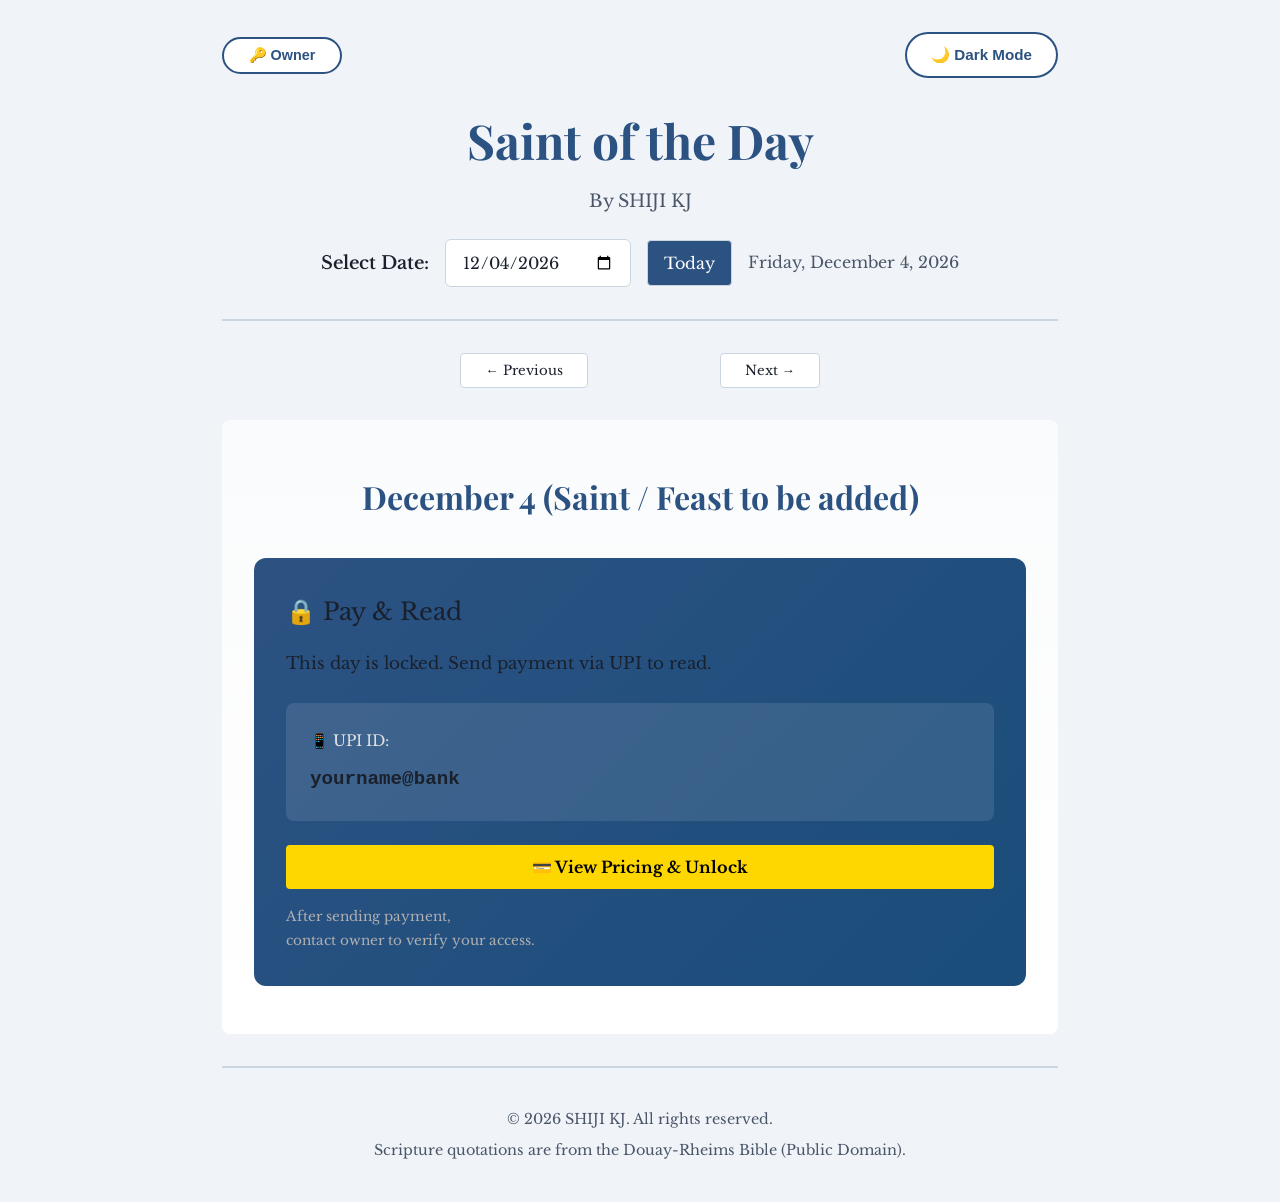
<file: index.html>
<!DOCTYPE html>
<html lang="en">
<head>
    <meta charset="UTF-8">
    <meta name="viewport" content="width=device-width, initial-scale=1.0">
    <meta name="description" content="Saint of the Day - Catholic Children's Devotional">
    <meta name="author" content="SHIJI KJ">
    <title>Saint of the Day - Daily Catholic Devotional by SHIJI KJ</title>
    
    <link rel="stylesheet" href="src/styles.css">
    <link rel="stylesheet" href="src/print.css" media="print">
    
    <!-- Fonts -->
    <link href="https://fonts.googleapis.com/css2?family=Playfair+Display:wght@700&family=Libre+Baskerville:ital,wght@0,400;1,400&display=swap" rel="stylesheet">
</head>
<body>
    <div class="container">
        <div class="theme-toggle" style="display: flex; justify-content: space-between; align-items: center;">
            <div>
                <button id="owner-login-btn" class="owner-login-btn" style="display:none; margin-right: 1rem;">🔑 Owner</button>
                <button id="owner-logout-btn" class="owner-logout-btn" style="display:none; margin-right: 1rem;">👤 Logout</button>
            </div>
            <button id="theme-toggle-btn" class="theme-btn">🌙 Dark Mode</button>
        </div>

        <header>
            <h1>Saint of the Day</h1>
            <p class="author">By SHIJI KJ</p>
            
            <div class="controls">
                <label for="date-input">Select Date:</label>
              <input
  id="date-input"
  type="date"
  autocomplete="off"
/>
                <button id="today-btn">Today</button>
                <span id="date-display" class="date-display"></span>
            </div>
        </header>

        <nav class="pagination">
            <button id="prev-btn" class="nav-btn">← Previous</button>
            <span id="page-counter"></span>
            <button id="next-btn" class="nav-btn">Next →</button>
        </nav>

        <main id="daily-content" class="daily-page">
            <!-- Daily content loads here -->
        </main>

        <div class="actions" id="owner-actions" style="display: none;">
            <button id="print-btn" class="export-btn">📄 Print (PDF)</button>
            <button id="export-word-btn" class="export-btn">📝 Export Day as Word</button>
            <button id="export-monthly-btn" class="export-btn">📚 Export Month as Word</button>
            <button id="export-book-btn" class="export-btn">📖 Export Full Book (6×9 Paperback)</button>
            <button id="edit-mode-btn" class="export-btn" style="background-color: #27ae60;">✏️ Add/Edit Entry</button>
            
            <hr style="my: 1rem; border: none; border-top: 1px solid var(--border-color);">
            
            <div style="background: var(--secondary-color); padding: 1rem; border-radius: 8px; margin: 1rem 0;">
                <h3 style="margin-top: 0;">📦 KDP Download (Print-Ready)</h3>
                <p style="color: var(--light-text); font-size: 0.9rem; margin-bottom: 1rem;">Generate interior PDF and cover wrap for Amazon KDP</p>
                
                <div style="display: grid; grid-template-columns: 1fr 1fr; gap: 1rem; margin-bottom: 1rem;">
                    <div>
                        <label for="kdp-trim-select" style="display: block; font-weight: 600; margin-bottom: 0.5rem;">Trim Size:</label>
                        <select id="kdp-trim-select" style="width: 100%; padding: 0.5rem; border: 1px solid var(--border-color); border-radius: 4px; background: white; color: var(--text-color);">
                            <option value="6x9">6×9 (Standard)</option>
                            <option value="5x8">5×8 (Compact)</option>
                            <option value="5.5x8.5">5.5×8.5</option>
                            <option value="8.5x11">8.5×11 (Large)</option>
                        </select>
                    </div>
                    <div>
                        <label for="kdp-format-select" style="display: block; font-weight: 600; margin-bottom: 0.5rem;">Format:</label>
                        <select id="kdp-format-select" style="width: 100%; padding: 0.5rem; border: 1px solid var(--border-color); border-radius: 4px; background: white; color: var(--text-color);">
                            <option value="paperback">Paperback</option>
                            <option value="hardcover">Hardcover</option>
                        </select>
                    </div>
                </div>
                
                <div style="display: flex; gap: 0.5rem;">
                    <button id="kdp-interior-btn" class="export-btn" style="flex: 1; background-color: #8b6f47;">📚 KDP Interior (PDF)</button>
                    <button id="kdp-cover-btn" class="export-btn" style="flex: 1; background-color: #6b4c3a;">🎨 KDP Cover Wrap (PDF)</button>
                </div>
            </div>
            
            <button id="payment-mgmt-btn" class="export-btn" style="background-color: #666;">💳 Manage Payment Info</button>
            <button id="export-data-btn" class="export-btn" style="background-color: #9966cc;">📥 Export All Data to GitHub</button>
        </div>

        <div class="actions" id="user-actions" style="display: block;">
            <!-- User can read free content here -->
        </div>

        <div id="paid-notice" style="display: none; margin-top: 2rem; padding: 1.5rem; background: var(--accent-color); color: white; border-radius: 8px; text-align: center;">
            <p style="font-size: 1.1rem; margin: 0;">🔒 <strong>This content is for paid subscribers</strong></p>
            <p id="payment-info-display" style="margin-top: 0.5rem; font-size: 0.9rem;"></p>
            <button id="unlock-content-btn" class="export-btn" style="background-color: white; color: #c05a3c; margin-top: 1rem; font-weight: 600;">💳 See Pricing & Unlock</button>
        </div>

        <!-- Pricing Modal -->
        <div id="pricing-modal" class="modal" style="display: none;">
            <div class="modal-content" style="max-width: 600px;">
                <span class="close" id="pricing-close">&times;</span>
                <h2>🎁 Unlock Content</h2>
                <p style="text-align: center; color: var(--light-text); margin-bottom: 1.5rem;">Choose your subscription level:</p>
                
                <div style="display: grid; grid-template-columns: repeat(auto-fit, minmax(150px, 1fr)); gap: 1rem;">
                    <!-- 1 Day Option -->
                    <div style="border: 2px solid var(--primary-color); border-radius: 8px; padding: 1rem; text-align: center; cursor: pointer;" id="plan-day" class="pricing-plan">
                        <p style="font-size: 0.9rem; color: var(--light-text); margin: 0;">📅 1 Day Access</p>
                        <p style="font-size: 1.8rem; font-weight: bold; color: var(--accent-color); margin: 0.5rem 0;">₹5</p>
                        <p style="font-size: 0.85rem; color: var(--light-text); margin: 0;">Today's content</p>
                        <button class="export-btn" onclick="app.purchaseAccess('day')" style="margin-top: 0.5rem; width: 100%;">Buy Now</button>
                    </div>

                    <!-- 1 Month Option -->
                    <div style="border: 3px solid var(--primary-color); border-radius: 8px; padding: 1rem; text-align: center; cursor: pointer; background: rgba(44, 82, 130, 0.1);" id="plan-month" class="pricing-plan">
                        <p style="font-size: 0.85rem; background: var(--primary-color); color: white; padding: 0.25rem 0.5rem; border-radius: 4px; display: inline-block; margin: 0;">⭐ POPULAR</p>
                        <p style="font-size: 0.9rem; color: var(--light-text); margin: 0.5rem 0;">📚 1 Month Access</p>
                        <p style="font-size: 1.8rem; font-weight: bold; color: var(--accent-color); margin: 0.5rem 0;">₹200</p>
                        <p style="font-size: 0.85rem; color: var(--light-text); margin: 0;">30 days of content</p>
                        <button class="export-btn" onclick="app.purchaseAccess('month')" style="margin-top: 0.5rem; width: 100%; background-color: var(--primary-color);">Buy Now</button>
                    </div>

                    <!-- 1 Year Option -->
                    <div style="border: 2px solid var(--primary-color); border-radius: 8px; padding: 1rem; text-align: center; cursor: pointer;" id="plan-year" class="pricing-plan">
                        <p style="font-size: 0.9rem; color: var(--light-text); margin: 0;">📖 1 Year Access</p>
                        <p style="font-size: 1.8rem; font-weight: bold; color: var(--accent-color); margin: 0.5rem 0;">₹999</p>
                        <p style="font-size: 0.85rem; color: var(--light-text); margin: 0;">365 days of content</p>
                        <button class="export-btn" onclick="app.purchaseAccess('year')" style="margin-top: 0.5rem; width: 100%;">Buy Now</button>
                    </div>
                </div>

                <hr style="margin: 1.5rem 0; border: none; border-top: 1px solid var(--border-color);">
                
                <p style="text-align: center; font-size: 0.9rem; color: var(--light-text);">
                    After payment, click the button again to unlock your access instantly!
                </p>
                <button id="pricing-cancel-btn" class="export-btn" style="width: 100%; background-color: #999; margin-top: 1rem;">Cancel</button>
            </div>
        </div>

        <!-- Owner Login Modal -->
        <div id="login-modal" class="modal" style="display: none;">
            <div class="modal-content" style="max-width: 400px;">
                <span class="close" id="login-close">&times;</span>
                <h2>Owner Login</h2>
                <div class="form-group">
                    <label>Password:</label>
                    <input type="password" id="owner-password" placeholder="Enter owner password">
                </div>
                <div style="display: flex; gap: 1rem; justify-content: center;">
                    <button id="login-btn" class="export-btn" style="background-color: #2c5282;">Login</button>
                    <button id="login-cancel-btn" class="export-btn" style="background-color: #999;">Cancel</button>
                </div>
            </div>
        </div>

        <!-- Payment Info Modal (Owner Only) -->
        <div id="payment-modal" class="modal" style="display: none;">
            <div class="modal-content">
                <span class="close" id="payment-close">&times;</span>
                <h2>Payment Information</h2>
                <div class="form-group">
                    <label>GPay Number or QR Code Link:</label>
                    <textarea id="payment-info" placeholder="Paste GPay number, UPI ID, or image URL. Leave empty to remove payment info." rows="4"></textarea>
                </div>
                <div style="display: flex; gap: 1rem; justify-content: center;">
                    <button id="save-payment-btn" class="export-btn" style="background-color: #2c5282;">Save</button>
                    <button id="payment-cancel-btn" class="export-btn" style="background-color: #999;">Cancel</button>
                </div>
            </div>
        </div>

        <!-- Editor Modal -->
       <div id="editor-modal" class="modal">
  <div class="modal-content">
    <span class="close">&times;</span>

    <h2>✏️ Add / Edit Entry</h2>

    <label>Date (MM-DD)</label>
    <input type="text" id="editor-date" placeholder="01-31" />

    <label>Title</label>
    <input type="text" id="editor-title" placeholder="January 31  Saint John Bosco" />

    <label>Story</label>
    <textarea id="editor-story" rows="6" placeholder="Write the saint's story here..."></textarea>

    <label>Bible Verse (Reference + Text)</label>
    <textarea id="editor-bibleVerse" rows="4"
      placeholder="Bible verse: Matthew 19:14
Suffer the little children..."></textarea>

    <label>Meaning (Child‑friendly explanation)</label>
    <textarea id="editor-meaning" rows="3" placeholder="Explain the verse simply for children"></textarea>

    <label>Prayer</label>
    <textarea id="editor-prayer" rows="3" placeholder="Short prayer for children"></textarea>

    <label>Task of the Day</label>
    <textarea id="editor-action" rows="2" placeholder="One simple action for today"></textarea>

    <div class="editor-actions">
      <button id="save-entry-btn" class="primary-btn">💾 Save</button>
      <button id="cancel-edit-btn" class="secondary-btn">Cancel</button>
    </div>
  </div>
</div>


        <footer>
            <p>&copy; 2026 SHIJI KJ. All rights reserved.</p>
            <p>Scripture quotations are from the Douay-Rheims Bible (Public Domain).</p>
        </footer>
    </div>

    <script src="src/daily-data.js"></script>
    <script src="src/app.js"></script>
</body>
</html>
</file>
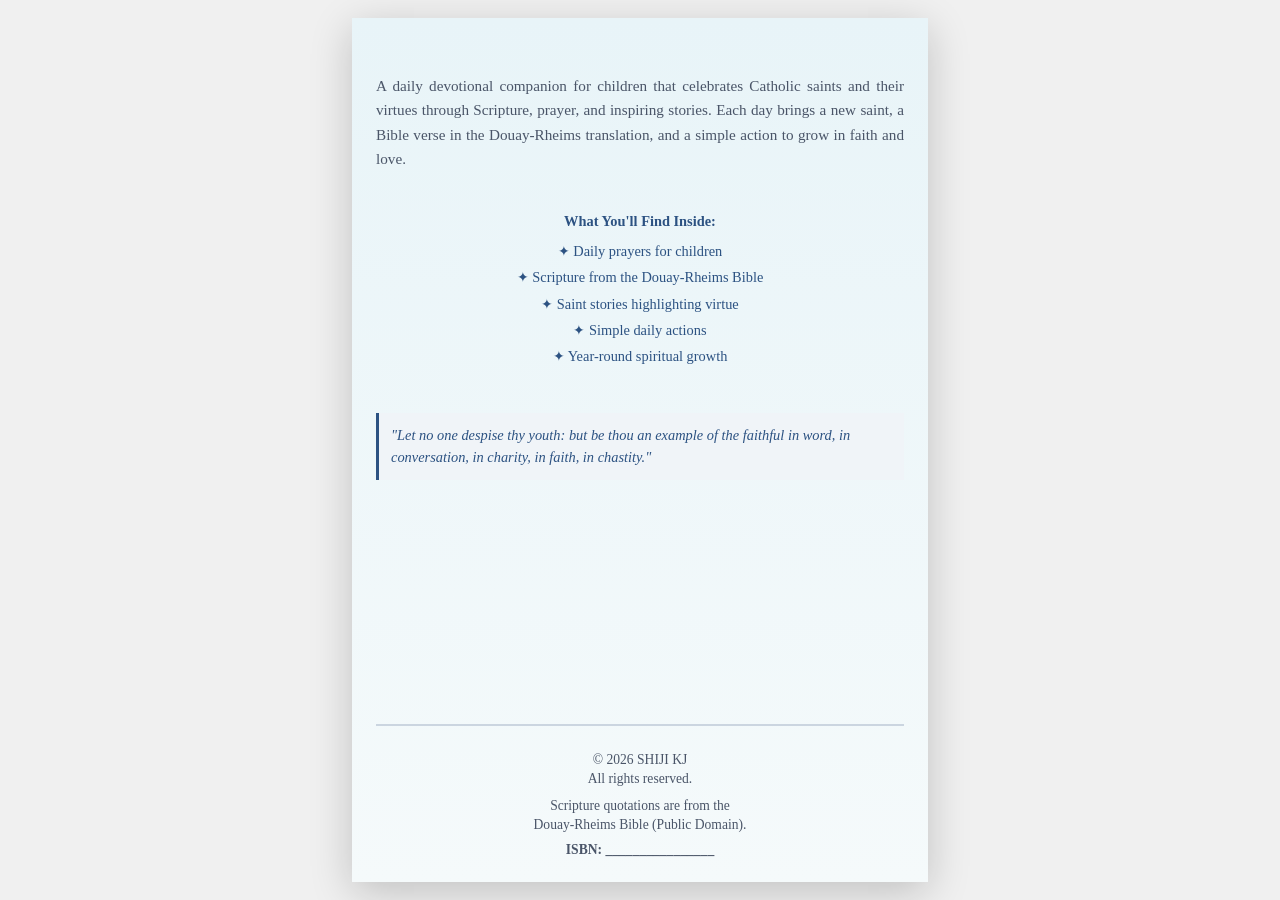
<file: covers/back-cover.html>
<!DOCTYPE html>
<html lang="en">
<head>
    <meta charset="UTF-8">
    <meta name="viewport" content="width=device-width, initial-scale=1.0">
    <title>Saint of the Day - Back Cover</title>
    <style>
        * { margin: 0; padding: 0; box-sizing: border-box; }
        
        body {
            display: flex;
            justify-content: center;
            align-items: center;
            min-height: 100vh;
            background: #f0f0f0;
            font-family: 'Libre Baskerville', serif;
        }

        .cover-container {
            width: 6in;
            height: 9in;
            background: linear-gradient(180deg, #e8f4f8 0%, #f5fafb 100%);
            box-shadow: 0 10px 40px rgba(0, 0, 0, 0.2);
            position: relative;
            overflow: hidden;
            display: flex;
            flex-direction: column;
            justify-content: space-between;
            padding: 1.5rem;
        }

        .content {
            display: flex;
            flex-direction: column;
            justify-content: space-between;
            height: 100%;
            text-align: center;
        }

        .top-section {
            flex: 1;
            display: flex;
            flex-direction: column;
            justify-content: flex-start;
            padding-top: 1rem;
        }

        .description {
            font-size: 0.95rem;
            line-height: 1.6;
            color: #4a5568;
            text-align: justify;
            margin: 1rem 0;
        }

        .features {
            margin: 1.5rem 0;
            font-size: 0.9rem;
            line-height: 1.5;
            color: #2c5282;
        }

        .features-title {
            font-weight: 600;
            margin-bottom: 0.5rem;
        }

        .feature-item {
            margin: 0.3rem 0;
        }

        .bottom-section {
            border-top: 2px solid #cbd5e0;
            padding-top: 1rem;
            text-align: center;
            font-size: 0.85rem;
            color: #4a5568;
        }

        .copyright {
            margin: 0.5rem 0;
            line-height: 1.4;
        }

        .isbn-section {
            margin-top: 0.5rem;
            font-weight: 600;
        }

        .quote {
            font-style: italic;
            color: #2c5282;
            margin: 1rem 0;
            padding: 0.75rem;
            background: #f0f4f8;
            border-left: 3px solid #2c5282;
            text-align: left;
            font-size: 0.9rem;
            line-height: 1.5;
        }

        @media print {
            .cover-container {
                box-shadow: none;
                width: 100%;
                height: 100%;
                padding: 0.5in;
            }

            body {
                background: white;
            }
        }
    </style>
</head>
<body>
    <div class="cover-container">
        <div class="content">
            <div class="top-section">
                <div class="description">
                    A daily devotional companion for children that celebrates Catholic saints and their virtues through Scripture, prayer, and inspiring stories. Each day brings a new saint, a Bible verse in the Douay-Rheims translation, and a simple action to grow in faith and love.
                </div>

                <div class="features">
                    <div class="features-title">What You'll Find Inside:</div>
                    <div class="feature-item">✦ Daily prayers for children</div>
                    <div class="feature-item">✦ Scripture from the Douay-Rheims Bible</div>
                    <div class="feature-item">✦ Saint stories highlighting virtue</div>
                    <div class="feature-item">✦ Simple daily actions</div>
                    <div class="feature-item">✦ Year-round spiritual growth</div>
                </div>

                <div class="quote">
                    "Let no one despise thy youth: but be thou an example of the faithful in word, in conversation, in charity, in faith, in chastity."
                    <br — 1 Timothy 4:12>
                </div>
            </div>

            <div class="bottom-section">
                <div class="copyright">
                    © 2026 SHIJI KJ<br>
                    All rights reserved.
                </div>
                <div class="copyright">
                    Scripture quotations are from the<br>
                    Douay-Rheims Bible (Public Domain).
                </div>
                <div class="isbn-section">
                    ISBN: ________________
                </div>
            </div>
        </div>
    </div>
</body>
</html>
</file>
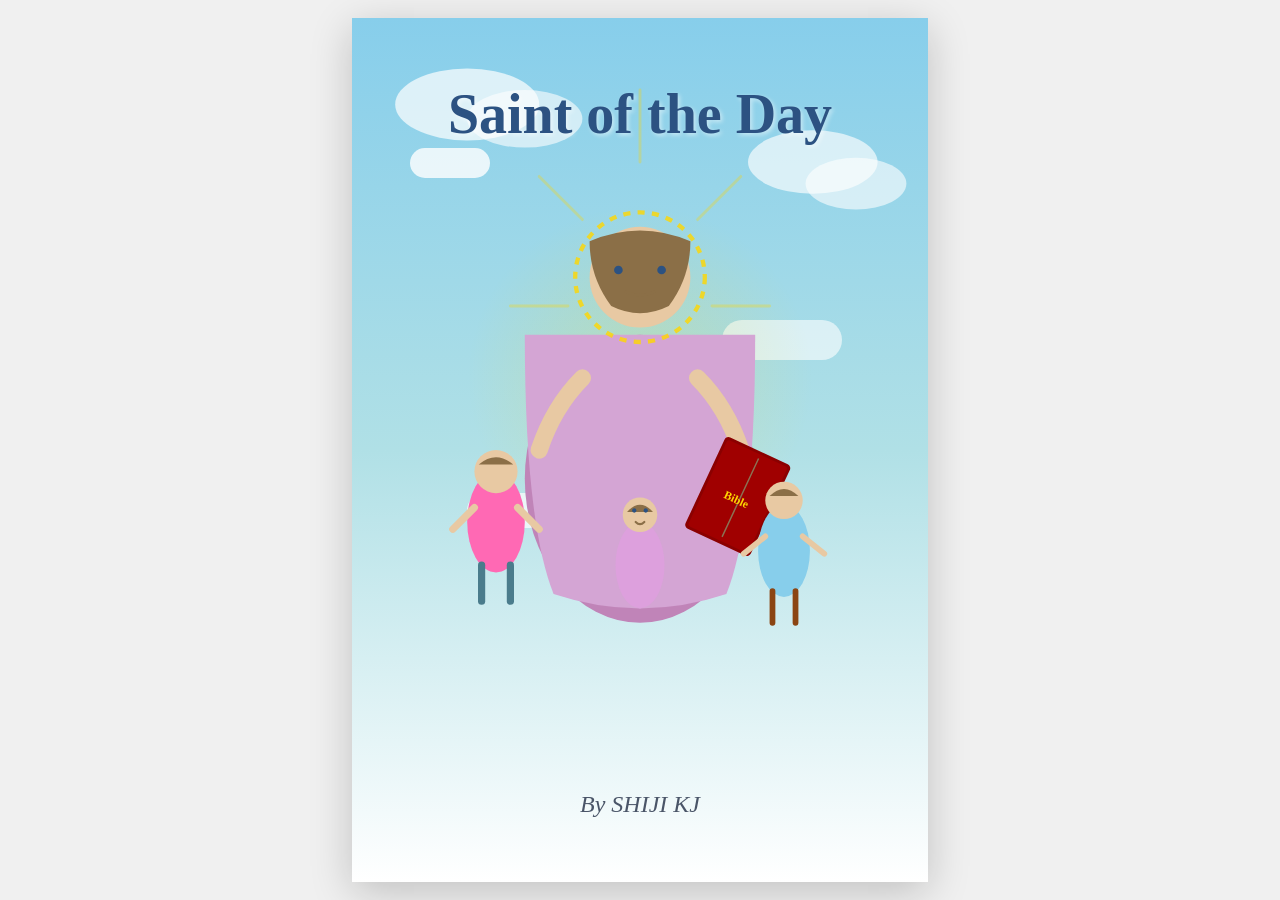
<file: covers/front-cover.html>
<!DOCTYPE html>
<html lang="en">
<head>
    <meta charset="UTF-8">
    <meta name="viewport" content="width=device-width, initial-scale=1.0">
    <title>Saint of the Day - Front Cover</title>
    <style>
        * { margin: 0; padding: 0; box-sizing: border-box; }
        
        body {
            display: flex;
            justify-content: center;
            align-items: center;
            min-height: 100vh;
            background: #f0f0f0;
            font-family: 'Playfair Display', serif;
        }

        .cover-container {
            width: 6in;
            height: 9in;
            background: linear-gradient(180deg, #87ceeb 0%, #e0f6ff 100%);
            box-shadow: 0 10px 40px rgba(0, 0, 0, 0.2);
            position: relative;
            overflow: hidden;
            display: flex;
            flex-direction: column;
            justify-content: space-between;
            padding: 2rem;
            text-align: center;
        }

        /* Sky gradient background with clouds */
        .sky {
            position: absolute;
            top: 0;
            left: 0;
            right: 0;
            bottom: 0;
            background: linear-gradient(180deg, #87ceeb 0%, #b0e0e6 50%, #ffffff 100%);
            z-index: 1;
        }

        /* Cloud shapes (CSS pseudo-elements) */
        .cloud {
            position: absolute;
            background: white;
            border-radius: 100px;
            opacity: 0.8;
        }

        .cloud1 {
            width: 80px;
            height: 30px;
            top: 15%;
            left: 10%;
        }

        .cloud2 {
            width: 120px;
            height: 40px;
            top: 35%;
            right: 15%;
            opacity: 0.6;
        }

        .cloud3 {
            width: 100px;
            height: 35px;
            top: 55%;
            left: 20%;
            opacity: 0.7;
        }

        /* Illustration area - SVG will be embedded here */
        .illustration {
            position: absolute;
            width: 100%;
            height: 100%;
            top: 0;
            left: 0;
            z-index: 2;
        }

        /* Cover content */
        .content {
            position: relative;
            z-index: 3;
            display: flex;
            flex-direction: column;
            justify-content: space-between;
            height: 100%;
        }

        .title {
            font-size: 3.5rem;
            font-weight: 700;
            color: #2c5282;
            text-shadow: 2px 2px 4px rgba(255, 255, 255, 0.5);
            margin-top: 2rem;
        }

        .author {
            font-size: 1.5rem;
            color: #4a5568;
            font-style: italic;
            text-shadow: 1px 1px 2px rgba(255, 255, 255, 0.3);
            margin-bottom: 2rem;
        }

        @media print {
            .cover-container {
                box-shadow: none;
                width: 100%;
                height: 100%;
                padding: 0.5in;
            }

            body {
                background: white;
            }
        }
    </style>
</head>
<body>
    <div class="cover-container">
        <!-- Background clouds -->
        <div class="sky">
            <div class="cloud cloud1"></div>
            <div class="cloud cloud2"></div>
            <div class="cloud cloud3"></div>
        </div>

        <!-- SVG Illustration -->
        <svg class="illustration" viewBox="0 0 400 600" xmlns="http://www.w3.org/2000/svg">
            <!-- Blue sky background -->
            <defs>
                <linearGradient id="skyGradient" x1="0%" y1="0%" x2="0%" y2="100%">
                    <stop offset="0%" style="stop-color:#87ceeb;stop-opacity:0.3" />
                    <stop offset="100%" style="stop-color:#ffffff;stop-opacity:0.3" />
                </linearGradient>

                <radialGradient id="jesusGlow" cx="50%" cy="50%" r="50%">
                    <stop offset="0%" style="stop-color:#ffd700;stop-opacity:0.2" />
                    <stop offset="100%" style="stop-color:#ffd700;stop-opacity:0" />
                </radialGradient>
            </defs>

            <!-- Soft clouds using ellipses -->
            <ellipse cx="80" cy="60" rx="50" ry="25" fill="white" opacity="0.7" />
            <ellipse cx="120" cy="70" rx="40" ry="20" fill="white" opacity="0.6" />
            <ellipse cx="320" cy="100" rx="45" ry="22" fill="white" opacity="0.65" />
            <ellipse cx="350" cy="115" rx="35" ry="18" fill="white" opacity="0.6" />

            <!-- Jesus seated figure -->
            <!-- Glow around Jesus -->
            <circle cx="200" cy="250" r="120" fill="url(#jesusGlow)" />

            <!-- Robe (simple geometric shape) -->
            <ellipse cx="200" cy="320" rx="80" ry="100" fill="#c084b8" />

            <!-- Underrobe -->
            <path d="M 120 220 Q 120 350 140 400 Q 200 420 260 400 Q 280 350 280 220 Z" fill="#d4a5d4" />

            <!-- Head -->
            <circle cx="200" cy="180" r="35" fill="#e8c9a3" />

            <!-- Hair -->
            <path d="M 165 155 Q 200 140 235 155 Q 235 180 220 200 Q 200 210 180 200 Q 165 180 165 155 Z" fill="#8b6f47" />

            <!-- Halo -->
            <circle cx="200" cy="180" r="45" fill="none" stroke="#ffd700" stroke-width="3" stroke-dasharray="5,5" opacity="0.8" />

            <!-- Face (simple) -->
            <!-- Left eye -->
            <circle cx="185" cy="175" r="3" fill="#2c5282" />
            <!-- Right eye -->
            <circle cx="215" cy="175" r="3" fill="#2c5282" />
            <!-- Smile -->
            <path d="M 190 190 Q 200 195 210 190" stroke="#8b6f47" stroke-width="2" fill="none" stroke-linecap="round" />

            <!-- Arms holding Bible -->
            <!-- Left arm -->
            <path d="M 160 250 Q 140 270 130 300" stroke="#e8c9a3" stroke-width="12" fill="none" stroke-linecap="round" />
            <!-- Right arm -->
            <path d="M 240 250 Q 260 270 270 300" stroke="#e8c9a3" stroke-width="12" fill="none" stroke-linecap="round" />

            <!-- Bible in right hand -->
            <g transform="translate(260, 290) rotate(25)">
                <rect width="50" height="70" fill="#8b0000" rx="3" />
                <rect x="2" y="2" width="46" height="66" fill="#a00000" rx="2" />
                <line x1="27" y1="5" x2="27" y2="65" stroke="#8b7355" stroke-width="1" />
                <text x="25" y="40" font-size="8" fill="gold" text-anchor="middle" font-weight="bold">Bible</text>
            </g>

            <!-- Children sitting beside Jesus -->
            <!-- Child 1 (left) -->
            <g transform="translate(100, 320)">
                <!-- Body -->
                <ellipse cx="0" cy="30" rx="20" ry="35" fill="#ff69b4" />
                <!-- Head -->
                <circle cx="0" cy="-5" r="15" fill="#e8c9a3" />
                <!-- Hair -->
                <path d="M -12 -10 Q 0 -20 12 -10" fill="#8b6f47" />
                <!-- Left arm -->
                <path d="M -15 20 L -30 35" stroke="#e8c9a3" stroke-width="5" stroke-linecap="round" />
                <!-- Right arm -->
                <path d="M 15 20 L 30 35" stroke="#e8c9a3" stroke-width="5" stroke-linecap="round" />
                <!-- Legs -->
                <line x1="-10" y1="60" x2="-10" y2="85" stroke="#4a7c8c" stroke-width="5" stroke-linecap="round" />
                <line x1="10" y1="60" x2="10" y2="85" stroke="#4a7c8c" stroke-width="5" stroke-linecap="round" />
            </g>

            <!-- Child 2 (right) -->
            <g transform="translate(300, 340)">
                <!-- Body -->
                <ellipse cx="0" cy="30" rx="18" ry="32" fill="#87ceeb" />
                <!-- Head -->
                <circle cx="0" cy="-5" r="13" fill="#e8c9a3" />
                <!-- Hair -->
                <path d="M -10 -8 Q 0 -18 10 -8" fill="#8b6f47" />
                <!-- Left arm -->
                <path d="M -13 20 L -28 32" stroke="#e8c9a3" stroke-width="4" stroke-linecap="round" />
                <!-- Right arm -->
                <path d="M 13 20 L 28 32" stroke="#e8c9a3" stroke-width="4" stroke-linecap="round" />
                <!-- Legs -->
                <line x1="-8" y1="58" x2="-8" y2="80" stroke="#8b4513" stroke-width="4" stroke-linecap="round" />
                <line x1="8" y1="58" x2="8" y2="80" stroke="#8b4513" stroke-width="4" stroke-linecap="round" />
            </g>

            <!-- Child 3 (center) -->
            <g transform="translate(200, 350)">
                <!-- Body -->
                <ellipse cx="0" cy="30" rx="17" ry="30" fill="#dda0dd" />
                <!-- Head -->
                <circle cx="0" cy="-5" r="12" fill="#e8c9a3" />
                <!-- Hair -->
                <path d="M -9 -7 Q 0 -17 9 -7" fill="#8b6f47" />
                <!-- Looking up -->
                <!-- Left eye -->
                <circle cx="-4" cy="-8" r="1.5" fill="#2c5282" />
                <!-- Right eye -->
                <circle cx="4" cy="-8" r="1.5" fill="#2c5282" />
                <!-- Smile -->
                <path d="M -3 0 Q 0 3 3 0" stroke="#8b6f47" stroke-width="1.5" fill="none" stroke-linecap="round" />
            </g>

            <!-- Decorative rays of light -->
            <g opacity="0.3" stroke="#ffd700" stroke-width="2" stroke-linecap="round">
                <line x1="200" y1="100" x2="200" y2="50" />
                <line x1="240" y1="140" x2="270" y2="110" />
                <line x1="160" y1="140" x2="130" y2="110" />
                <line x1="250" y1="200" x2="290" y2="200" />
                <line x1="150" y1="200" x2="110" y2="200" />
            </g>
        </svg>

        <!-- Cover text (overlaid on illustration) -->
        <div class="content">
            <div class="title">Saint of the Day</div>
            <div class="author">By SHIJI KJ</div>
        </div>
    </div>
</body>
</html>
</file>
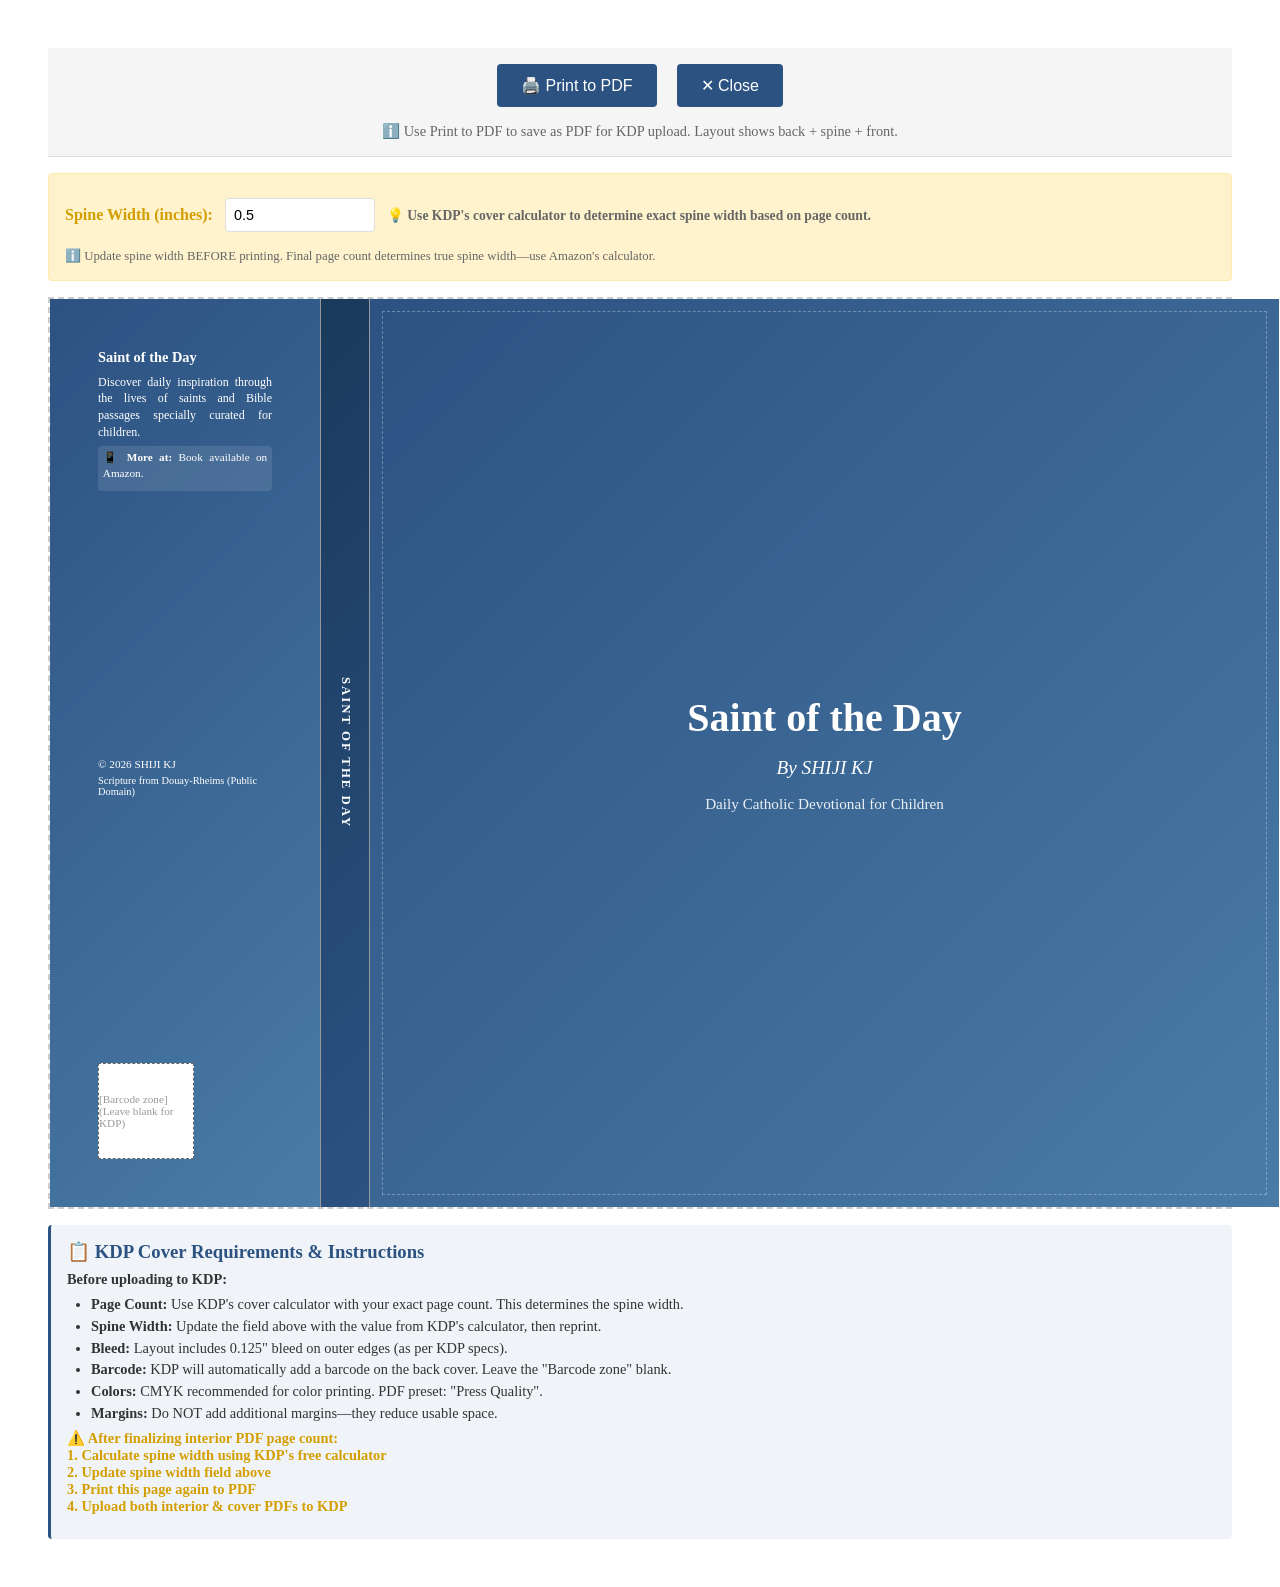
<file: kdp/cover-wrap.html>
<!DOCTYPE html>
<html lang="en">
<head>
    <meta charset="UTF-8">
    <meta name="viewport" content="width=device-width, initial-scale=1.0">
    <title>Saint of the Day - KDP Cover Wrap</title>
    <style>
        * {
            margin: 0;
            padding: 0;
            box-sizing: border-box;
        }

        body {
            font-family: 'Garamond', 'Georgia', serif;
            background: white;
            padding: 0.5in;
        }

        .print-controls {
            background: #f5f5f5;
            padding: 1rem;
            text-align: center;
            border-bottom: 1px solid #ddd;
            margin-bottom: 1rem;
        }

        .print-controls button {
            padding: 0.75rem 1.5rem;
            background: #2c5282;
            color: white;
            border: none;
            border-radius: 4px;
            cursor: pointer;
            font-size: 1rem;
            margin: 0 0.5rem;
        }

        .print-controls button:hover {
            background: #1a3a5c;
        }

        .owner-controls {
            background: #fff3cd;
            border: 1px solid #ffeaa7;
            padding: 1rem;
            margin-bottom: 1rem;
            border-radius: 4px;
        }

        .owner-controls input {
            padding: 0.5rem;
            border: 1px solid #ddd;
            border-radius: 4px;
            margin: 0.5rem 0;
            width: 150px;
            font-size: 0.9rem;
        }

        .owner-controls label {
            display: inline-block;
            margin-right: 0.5rem;
            font-weight: bold;
            color: #d39e00;
        }

        .cover-wrap {
            display: flex;
            width: 100%;
            background: white;
            border: 2px dashed #ccc;
            page-break-inside: avoid;
            height: 9.5in;
        }

        .back-cover {
            flex: 0 0 calc(25% - 0.25in);
            padding: 0.5in;
            border-right: 1px solid #999;
            background: linear-gradient(135deg, #2c5282 0%, #4a7ba7 100%);
            color: white;
            display: flex;
            flex-direction: column;
            justify-content: space-between;
            overflow: hidden;
        }

        .spine {
            flex: 0 0 var(--spine-width, 1in);
            padding: 0.25in;
            border-right: 1px solid #999;
            background: linear-gradient(135deg, #1a3a5c 0%, #2c5282 100%);
            color: white;
            display: flex;
            align-items: center;
            justify-content: center;
            writing-mode: vertical-rl;
            text-orientation: mixed;
            font-size: 0.8rem;
            overflow: hidden;
        }

        .front-cover {
            flex: 0 0 calc(75% + 0.25in);
            padding: 0.5in;
            background: linear-gradient(135deg, #2c5282 0%, #4a7ba7 100%);
            color: white;
            display: flex;
            flex-direction: column;
            justify-content: center;
            align-items: center;
            text-align: center;
            position: relative;
        }

        .back-content {
            font-size: 0.75rem;
            line-height: 1.4;
        }

        .back-content h3 {
            font-size: 0.9rem;
            margin-bottom: 0.4rem;
        }

        .back-content p {
            margin-bottom: 0.3rem;
            text-align: justify;
        }

        .upi-section {
            background: rgba(255,255,255,0.1);
            padding: 0.3rem;
            border-radius: 4px;
            margin-top: 0.3rem;
            font-size: 0.7rem;
        }

        .back-barcode-zone {
            width: 1in;
            height: 1in;
            background: white;
            border: 1px dashed #666;
            display: flex;
            align-items: center;
            justify-content: center;
            color: #999;
            font-size: 0.7rem;
            margin-top: auto;
        }

        .spine-text {
            font-weight: bold;
            letter-spacing: 2px;
        }

        .front-title {
            font-size: 2.5rem;
            font-weight: bold;
            margin-bottom: 1rem;
        }

        .front-author {
            font-size: 1.2rem;
            font-style: italic;
            margin-bottom: 1rem;
        }

        .front-tagline {
            font-size: 0.95rem;
            opacity: 0.9;
            max-width: 90%;
        }

        .bleed-guide {
            position: absolute;
            border: 1px dashed rgba(255,255,255,0.3);
            pointer-events: none;
        }

        .bleed-outer {
            top: 0.125in;
            left: 0.125in;
            right: 0.125in;
            bottom: 0.125in;
        }

        @media print {
            body {
                padding: 0;
                background: white;
            }
            .print-controls {
                display: none;
            }
            .owner-controls {
                display: none;
            }
            .bleed-guide {
                display: none;
            }
        }

        .note-section {
            background: #f0f4f8;
            padding: 1rem;
            margin-top: 1rem;
            border-radius: 4px;
            border-left: 3px solid #2c5282;
        }

        .note-section h3 {
            color: #2c5282;
            margin-bottom: 0.5rem;
        }

        .note-section p {
            font-size: 0.9rem;
            color: #333;
            margin-bottom: 0.5rem;
        }

        .note-section ul {
            margin-left: 1.5rem;
            font-size: 0.9rem;
            color: #333;
        }

        .note-section li {
            margin-bottom: 0.3rem;
        }
    </style>
</head>
<body>
    <div class="print-controls no-print">
        <button onclick="window.print()">🖨️ Print to PDF</button>
        <button onclick="window.close()">✕ Close</button>
        <p style="margin-top: 1rem; font-size: 0.9rem; color: #666;">
            ℹ️ Use Print to PDF to save as PDF for KDP upload. Layout shows back + spine + front.
        </p>
    </div>

    <div class="owner-controls no-print">
        <div>
            <label for="spine-width">Spine Width (inches):</label>
            <input type="number" id="spine-width" min="0.1" max="2" step="0.05" value="0.5" onchange="updateSpineWidth()">
            <span style="font-size: 0.85rem; color: #666; margin-left: 0.5rem;">
                💡 <strong>Use KDP's cover calculator to determine exact spine width based on page count.</strong>
            </span>
        </div>
        <p style="margin-top: 0.5rem; font-size: 0.8rem; color: #666;">
            ℹ️ Update spine width BEFORE printing. Final page count determines true spine width—use Amazon's calculator.
        </p>
    </div>

    <div class="cover-wrap">
        <!-- Back Cover -->
        <div class="back-cover">
            <div class="back-content">
                <h3>Saint of the Day</h3>
                <p>Discover daily inspiration through the lives of saints and Bible passages specially curated for children.</p>
                
                <div class="upi-section">
                    <p><strong>📱 More at:</strong> Book available on Amazon.</p>
                </div>
            </div>

            <div style="margin-top: auto; width: 100%;">
                <p style="font-size: 0.7rem; margin-bottom: 0.3rem;">© 2026 SHIJI KJ</p>
                <p style="font-size: 0.65rem;">Scripture from Douay-Rheims (Public Domain)</p>
            </div>

            <div class="back-barcode-zone">
                [Barcode zone]<br/>(Leave blank for KDP)
            </div>
        </div>

        <!-- Spine -->
        <div class="spine" id="spine">
            <div class="spine-text">SAINT OF THE DAY</div>
        </div>

        <!-- Front Cover -->
        <div class="front-cover">
            <div class="bleed-guide bleed-outer"></div>
            <div class="front-title">Saint of the Day</div>
            <div class="front-author">By SHIJI KJ</div>
            <div class="front-tagline">Daily Catholic Devotional for Children</div>
        </div>
    </div>

    <div class="note-section no-print">
        <h3>📋 KDP Cover Requirements & Instructions</h3>
        <p><strong>Before uploading to KDP:</strong></p>
        <ul>
            <li><strong>Page Count:</strong> Use KDP's cover calculator with your exact page count. This determines the spine width.</li>
            <li><strong>Spine Width:</strong> Update the field above with the value from KDP's calculator, then reprint.</li>
            <li><strong>Bleed:</strong> Layout includes 0.125" bleed on outer edges (as per KDP specs).</li>
            <li><strong>Barcode:</strong> KDP will automatically add a barcode on the back cover. Leave the "Barcode zone" blank.</li>
            <li><strong>Colors:</strong> CMYK recommended for color printing. PDF preset: "Press Quality".</li>
            <li><strong>Margins:</strong> Do NOT add additional margins—they reduce usable space.</li>
        </ul>
        <p style="margin-top: 0.5rem; font-weight: bold; color: #d39e00;">
            ⚠️ After finalizing interior PDF page count: 
            <br/>1. Calculate spine width using KDP's free calculator
            <br/>2. Update spine width field above
            <br/>3. Print this page again to PDF
            <br/>4. Upload both interior & cover PDFs to KDP
        </p>
    </div>

    <script>
        function updateSpineWidth() {
            const spineWidth = document.getElementById('spine-width').value;
            document.getElementById('spine').style.setProperty('--spine-width', spineWidth + 'in');
        }

        // Initialize
        updateSpineWidth();
    </script>
</body>
</html>
</file>
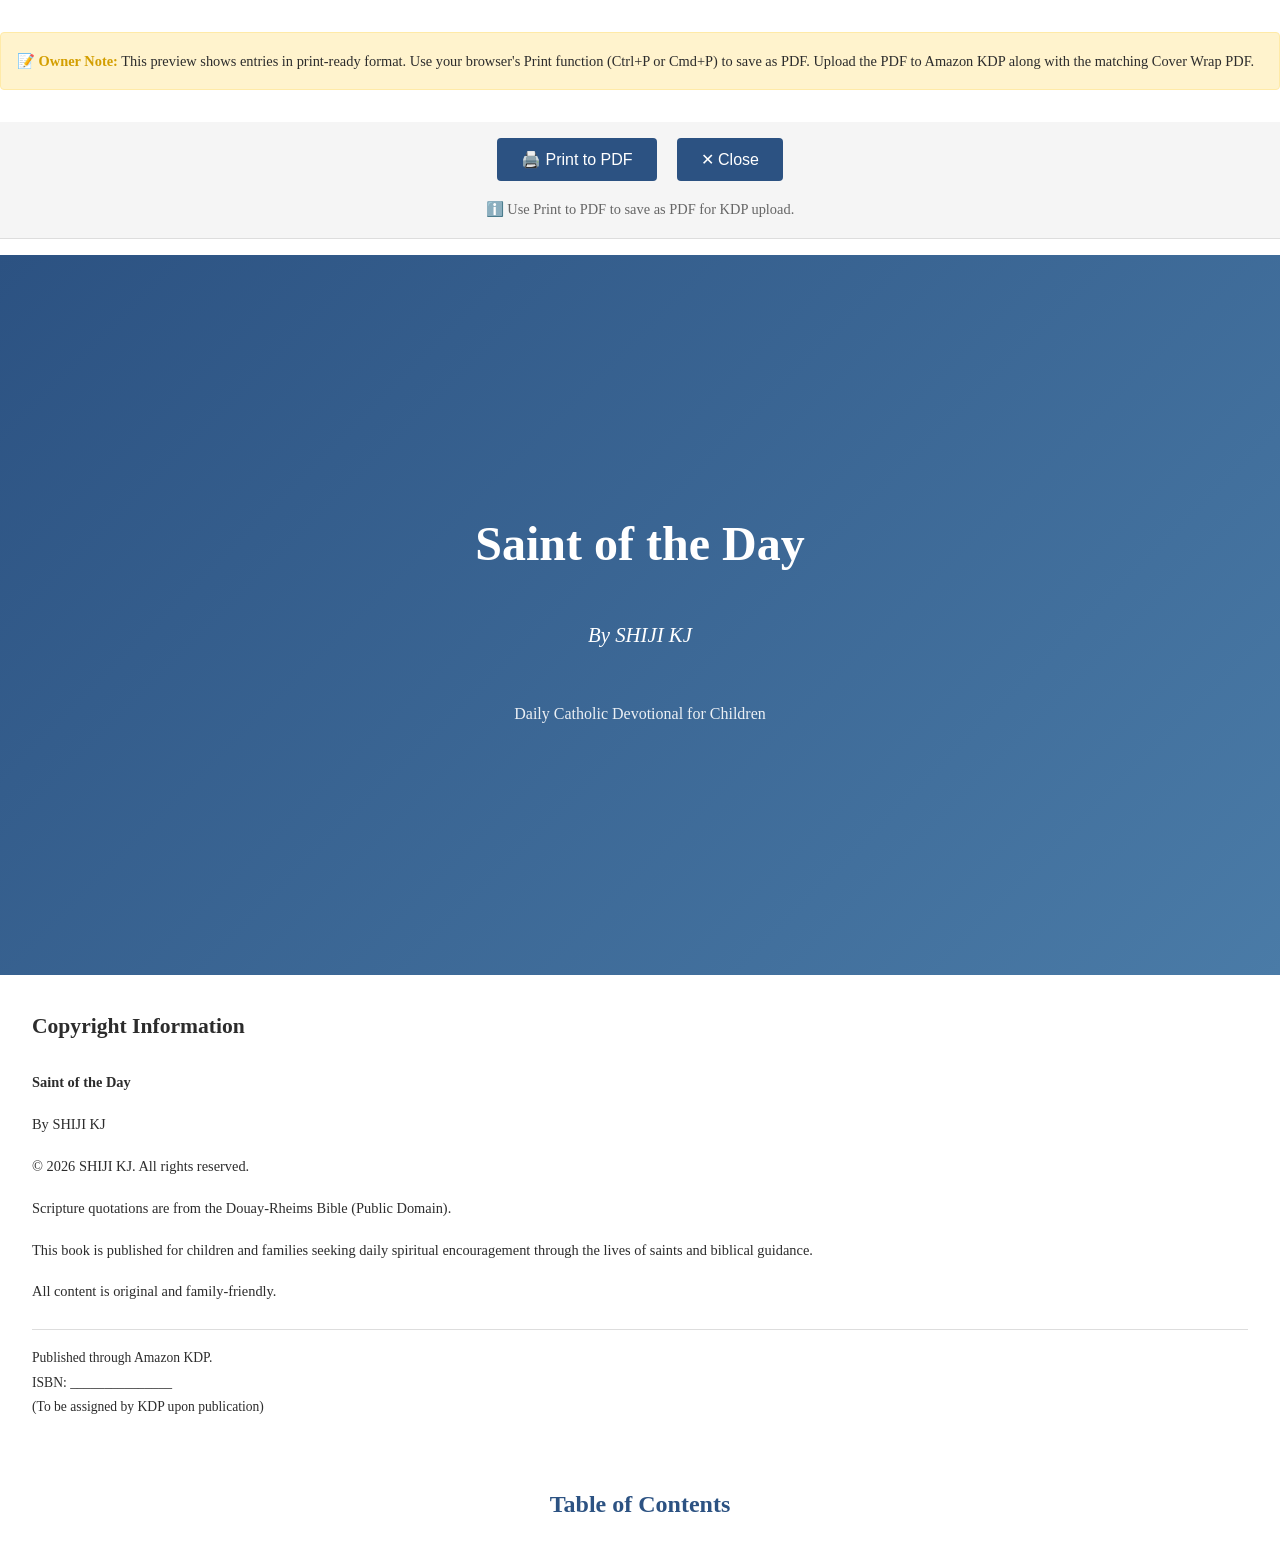
<file: kdp/interior.html>
<!DOCTYPE html>
<html lang="en">
<head>
    <meta charset="UTF-8">
    <meta name="viewport" content="width=device-width, initial-scale=1.0">
    <title>Saint of the Day - KDP Interior PDF</title>
    <style>
        * {
            margin: 0;
            padding: 0;
            box-sizing: border-box;
        }

        body {
            font-family: 'Garamond', 'Georgia', serif;
            color: #2c2c2c;
            background: white;
            line-height: 1.7;
        }

        /* Print styles */
        @page {
            size: 6in 9in;
            margin: 0.75in;
        }

        @media print {
            body {
                background: white;
                color: black;
            }
            .no-print {
                display: none !important;
            }
        }

        .print-controls {
            background: #f5f5f5;
            padding: 1rem;
            text-align: center;
            border-bottom: 1px solid #ddd;
            margin-bottom: 1rem;
        }

        .print-controls button {
            padding: 0.75rem 1.5rem;
            background: #2c5282;
            color: white;
            border: none;
            border-radius: 4px;
            cursor: pointer;
            font-size: 1rem;
            margin: 0 0.5rem;
        }

        .print-controls button:hover {
            background: #1a3a5c;
        }

        .cover-page {
            page-break-after: always;
            display: flex;
            flex-direction: column;
            justify-content: center;
            align-items: center;
            height: 7.5in;
            text-align: center;
            padding: 1in;
            background: linear-gradient(135deg, #2c5282 0%, #4a7ba7 100%);
            color: white;
        }

        .cover-page h1 {
            font-size: 3rem;
            margin-bottom: 2rem;
            font-weight: bold;
        }

        .cover-page .author {
            font-size: 1.3rem;
            margin-bottom: 3rem;
            font-style: italic;
        }

        .cover-page .tagline {
            font-size: 1rem;
            opacity: 0.9;
        }

        .copyright-page {
            page-break-after: always;
            padding: 2rem;
            font-size: 0.9rem;
            line-height: 1.8;
        }

        .copyright-page p {
            margin-bottom: 1rem;
        }

        .toc-page {
            page-break-after: always;
            padding: 1rem;
        }

        .toc-page h2 {
            text-align: center;
            font-size: 1.5rem;
            margin-bottom: 1.5rem;
            color: #2c5282;
        }

        .toc-content {
            columns: 2;
            column-gap: 1rem;
        }

        .toc-entry {
            margin-bottom: 0.5rem;
            font-size: 0.9rem;
        }

        .daily-entry {
            page-break-after: always;
            padding: 1rem;
            min-height: 7.5in;
        }

        .daily-entry h1 {
            font-size: 1.8rem;
            color: #2c5282;
            margin-bottom: 0.5rem;
            text-align: center;
        }

        .daily-entry .date {
            text-align: center;
            font-style: italic;
            color: #666;
            margin-bottom: 1rem;
            font-size: 0.95rem;
        }

        .daily-entry h2 {
            font-size: 1.2rem;
            color: #2c5282;
            margin-top: 1rem;
            margin-bottom: 0.5rem;
            border-bottom: 1px solid #ddd;
            padding-bottom: 0.25rem;
        }

        .daily-entry p {
            margin-bottom: 0.75rem;
            text-align: justify;
        }

        .scripture-ref {
            font-weight: bold;
            margin-bottom: 0.5rem;
        }

        .scripture-text {
            border-left: 3px solid #2c5282;
            padding-left: 1rem;
            margin-bottom: 1rem;
            font-style: italic;
            color: #555;
        }

        .meaning {
            background: #f9f9f9;
            padding: 0.75rem;
            border-radius: 4px;
            margin-bottom: 1rem;
        }

        .no-content-entry {
            page-break-after: always;
            padding: 1rem;
            display: flex;
            align-items: center;
            justify-content: center;
            height: 7.5in;
            text-align: center;
            font-size: 1.1rem;
            color: #999;
        }

        .owner-note {
            background: #fff3cd;
            border: 1px solid #ffeaa7;
            padding: 1rem;
            margin: 2rem 0;
            border-radius: 4px;
            font-size: 0.9rem;
        }

        .owner-note strong {
            color: #d39e00;
        }

        @media print {
            .print-controls {
                display: none;
            }
            .owner-note {
                background: white;
                border: none;
                page-break-inside: avoid;
                color: #333;
            }
        }
    </style>
</head>
<body>
    <div class="print-controls no-print">
        <button onclick="window.print()">🖨️ Print to PDF</button>
        <button onclick="window.close()">✕ Close</button>
        <p style="margin-top: 1rem; font-size: 0.9rem; color: #666;">
            ℹ️ Use Print to PDF to save as PDF for KDP upload.
        </p>
    </div>

    <!-- Cover Page -->
    <div class="cover-page">
        <h1>Saint of the Day</h1>
        <div class="author">By SHIJI KJ</div>
        <div class="tagline">Daily Catholic Devotional for Children</div>
    </div>

    <!-- Copyright Page -->
    <div class="copyright-page">
        <h2 style="margin-bottom: 1.5rem;">Copyright Information</h2>
        <p><strong>Saint of the Day</strong></p>
        <p>By SHIJI KJ</p>
        <p style="margin-top: 1rem;">© 2026 SHIJI KJ. All rights reserved.</p>
        <p>Scripture quotations are from the Douay-Rheims Bible (Public Domain).</p>
        <p style="margin-top: 1rem;">This book is published for children and families seeking daily spiritual encouragement through the lives of saints and biblical guidance.</p>
        <p style="margin-top: 1rem;">All content is original and family-friendly.</p>
        <p style="margin-top: 1.5rem; border-top: 1px solid #ddd; padding-top: 1rem; font-size: 0.85rem;">
            Published through Amazon KDP.<br>
            ISBN: _______________<br>
            (To be assigned by KDP upon publication)
        </p>
    </div>

    <!-- Table of Contents -->
    <div class="toc-page">
        <h2>Table of Contents</h2>
        <div class="toc-content" id="toc-content">
            <!-- Generated by JavaScript -->
        </div>
    </div>

    <!-- Daily Entries -->
    <div id="entries-container">
        <!-- Generated by JavaScript -->
    </div>

    <script>
        // Get URL parameters for trim size
        const urlParams = new URLSearchParams(window.location.search);
        const trimSize = urlParams.get('trim') || '6x9';
        const format = urlParams.get('format') || 'paperback';

        // Load DAILY_CONTENT from parent window or localStorage
        let DAILY_CONTENT = window.parent.DAILY_CONTENT || JSON.parse(localStorage.getItem('DAILY_CONTENT_backup') || '{}');

        function generateContent() {
            const entriesContainer = document.getElementById('entries-container');
            const tocContent = document.getElementById('toc-content');
            let tocHTML = '';
            let entriesHTML = '';

            // Month names for display
            const monthNames = ['January', 'February', 'March', 'April', 'May', 'June', 
                              'July', 'August', 'September', 'October', 'November', 'December'];

            // Generate all entries in date order
            for (let month = 1; month <= 12; month++) {
                for (let day = 1; day <= 31; day++) {
                    const monthStr = String(month).padStart(2, '0');
                    const dayStr = String(day).padStart(2, '0');
                    const key = `${monthStr}-${dayStr}`;
                    
                    const content = DAILY_CONTENT[key];
                    
                    if (!content) continue;
                    
                    const displayDate = `${monthNames[month - 1]} ${day}, 2026`;
                    const tocEntry = `<div class="toc-entry">${displayDate} — ${content.saint.substring(0, 50)}</div>`;
                    tocHTML += tocEntry;

                    // Check if content has actual data (not placeholder)
                    const hasContent = content.saint && !content.saint.includes('(Content needed');

                    if (hasContent) {
                        entriesHTML += `
                            <div class="daily-entry">
                                <div class="date">${displayDate}</div>
                                <h1>${escapeHtml(content.saint)}</h1>

                                <h2>Prayer</h2>
                                <p>${escapeHtml(content.prayer)}</p>

                                <h2>Scripture</h2>
                                <p class="scripture-ref">📖 ${escapeHtml(content.scripture)}</p>
                                <div class="scripture-text">${escapeHtml(content.scriptureText)}</div>

                                <h2>Meaning</h2>
                                <div class="meaning">${escapeHtml(content.meaning)}</div>

                                <h2>Story</h2>
                                <p>${escapeHtml(content.story)}</p>

                                <h2>Today's Thought</h2>
                                <p>${escapeHtml(content.thought)}</p>

                                <h2>Today's Action</h2>
                                <p>${escapeHtml(content.action)}</p>
                            </div>
                        `;
                    } else {
                        entriesHTML += `<div class="no-content-entry">[Content to be added]</div>`;
                    }
                }
            }

            tocContent.innerHTML = tocHTML;
            entriesContainer.innerHTML = entriesHTML;

            // Add owner note if in non-print mode
            if (!window.matchMedia('print').matches) {
                const note = document.createElement('div');
                note.className = 'owner-note';
                note.innerHTML = `
                    <strong>📝 Owner Note:</strong> This preview shows entries in print-ready format. 
                    Use your browser's Print function (Ctrl+P or Cmd+P) to save as PDF. 
                    Upload the PDF to Amazon KDP along with the matching Cover Wrap PDF.
                `;
                document.body.insertBefore(note, document.body.firstChild.nextSibling);
            }
        }

        function escapeHtml(text) {
            if (!text) return '';
            const map = {
                '&': '&amp;',
                '<': '&lt;',
                '>': '&gt;',
                '"': '&quot;',
                "'": '&#039;'
            };
            return text.replace(/[&<>"']/g, m => map[m]);
        }

        // Generate content when page loads
        window.addEventListener('load', () => {
            generateContent();
        });
    </script>
</body>
</html>
</file>
<file: src/styles.css>
/* Saint of the Day - Main Stylesheet */

* {
    margin: 0;
    padding: 0;
    box-sizing: border-box;
}

:root {
    --primary-color: #2c5282;
    --secondary-color: #f0f4f8;
    --text-color: #1a202c;
    --light-text: #4a5568;
    --border-color: #cbd5e0;
    --accent-color: #c05a3c;
}

/* Dark Mode Variables */
html.dark-mode {
    --primary-color: #64b5f6;
    --secondary-color: #1e1e2e;
    --text-color: #e8eaed;
    --light-text: #b0b0b0;
    --border-color: #424242;
    --accent-color: #ff9999;
}

html {
    scroll-behavior: smooth;
}

body {
    font-family: 'Libre Baskerville', serif;
    font-size: 18px;
    line-height: 1.6;
    color: var(--text-color);
    background-color: var(--secondary-color);
    transition: background-color 0.3s ease, color 0.3s ease;
}

.container {
    max-width: 900px;
    margin: 0 auto;
    padding: 2rem;
    background: var(--secondary-color);
    transition: background-color 0.3s ease;
}

/* Theme Toggle */
.theme-toggle {
    display: flex;
    justify-content: flex-end;
    align-items: center;
    margin-bottom: 1.5rem;
    gap: 1rem;
}

.theme-btn {
    padding: 0.75rem 1.5rem;
    border: 2px solid var(--primary-color);
    background: white;
    color: var(--primary-color);
    border-radius: 25px;
    font-size: 0.95rem;
    cursor: pointer;
    transition: all 0.3s ease;
    font-weight: 700;
    min-width: 120px;
    text-align: center;
}

.theme-btn:hover {
    background: var(--primary-color);
    color: white;
    transform: scale(1.05);
}

html.dark-mode .theme-btn {
    background: #2a2a3e;
    border-color: #64b5f6;
    color: #64b5f6;
}

html.dark-mode .theme-btn:hover {
    background: #64b5f6;
    color: #1e1e2e;
}

/* Header */
header {
    text-align: center;
    margin-bottom: 2rem;
    padding-bottom: 2rem;
    border-bottom: 2px solid var(--border-color);
}

header h1 {
    font-family: 'Playfair Display', serif;
    font-size: 3rem;
    color: var(--primary-color);
    margin-bottom: 0.5rem;
}

header .author {
    font-size: 1.1rem;
    color: var(--light-text);
    margin-bottom: 1.5rem;
}

/* Controls */
.controls {
    display: flex;
    justify-content: center;
    align-items: center;
    gap: 1rem;
    flex-wrap: wrap;
    margin-top: 1.5rem;
}

.controls label {
    font-weight: 600;
    color: var(--text-color);
}

/* ===== DATE INPUT FIXES ===== */

.controls input[type="date"] {
    padding: 0.75rem 1rem;
    border: 1px solid var(--border-color);
    border-radius: 6px;
    font-family: 'Libre Baskerville', serif;
    font-size: 1rem;
    background: white;
    color: var(--text-color);

    /* ✅ Prevent typing glitches */
    caret-color: transparent;
}

/* ✅ Force calendar icon & text visibility in Dark Mode */
html.dark-mode .controls input[type="date"] {
    background-color: #2a2a3e;
    color: #e8eaed;
    border-color: #555;
    color-scheme: dark; /* ✅ fixes icon color */
}

/* ✅ Make calendar icon white */
html.dark-mode input[type="date"]::-webkit-calendar-picker-indicator {
    filter: invert(1);
    cursor: pointer;
}

/* ✅ Light mode safety */
input[type="date"] {
    color-scheme: light;
}

/* Buttons */
.controls button {
    padding: 0.75rem 1rem;
    border: 1px solid var(--border-color);
    border-radius: 4px;
    font-family: 'Libre Baskerville', serif;
    font-size: 1rem;
    background-color: var(--primary-color);
    color: white;
    cursor: pointer;
    transition: background-color 0.3s ease;
}

.controls button:hover {
    background-color: #1e3a5f;
}

html.dark-mode .controls button:hover {
    background-color: #8fc9ff;
}

.date-display {
    font-size: 1rem;
    color: var(--light-text);
    min-width: 150px;
}


/* Navigation */
.pagination {
    display: flex;
    justify-content: center;
    align-items: center;
    gap: 1rem;
    margin: 2rem 0;
}

.nav-btn {
    padding: 0.5rem 1.5rem;
    border: 1px solid var(--border-color);
    background: white;
    cursor: pointer;
    transition: all 0.3s ease;
    border-radius: 4px;
    font-family: 'Libre Baskerville', serif;
    color: var(--text-color);
}

.nav-btn:hover {
    background-color: var(--secondary-color);
    border-color: var(--primary-color);
}

html.dark-mode .nav-btn {
    background: #2a2a3e;
    color: #e8eaed;
    border-color: #424242;
}

html.dark-mode .nav-btn:hover {
    background-color: #3a3a52;
    border-color: #64b5f6;
}

#page-counter {
    min-width: 100px;
    text-align: center;
    color: var(--light-text);
}

/* Daily Content */
.daily-page {
    background: linear-gradient(to bottom, #fafbfc, #ffffff);
    padding: 3rem 2rem;
    border-radius: 8px;
    margin: 2rem 0;
    line-height: 1.8;
    transition: background 0.3s ease, color 0.3s ease;
}

html.dark-mode .daily-page {
    background: linear-gradient(to bottom, #2a2a3e, #1e1e2e);
    color: #e8eaed;
}

.daily-date {
    text-align: center;
    font-family: 'Playfair Display', serif;
    font-size: 2rem;
    color: var(--primary-color);
    margin-bottom: 2rem;
    font-weight: 700;
}

html.dark-mode .daily-date {
    color: #64b5f6;
    text-shadow: 0 2px 4px rgba(0, 0, 0, 0.5);
}

.daily-page h2 {
    font-family: 'Playfair Display', serif;
    font-size: 1.5rem;
    color: var(--primary-color);
    margin-top: 1.5rem;
    margin-bottom: 1rem;
    text-align: left;
}

html.dark-mode .daily-page h2 {
    color: #64b5f6;
}

.daily-page p {
    text-align: justify;
    margin-bottom: 1rem;
    color: var(--text-color);
}

html.dark-mode .daily-page p {
    color: #e8eaed;
}
.scripture-ref {
    font-weight: 600;
    color: var(--accent-color);
    display: inline-block;
    margin-bottom: 0.5rem;
}

html.dark-mode .scripture-ref {
    color: #ffb3b3;
}

.scripture-text {
    background-color: var(--secondary-color);
    padding: 1rem 1.5rem;
    border-left: 4px solid var(--primary-color);
    margin: 1rem 0;
    font-style: italic;
    color: var(--text-color);
    text-align: justify;
    border-radius: 4px;

    /* ✅ FIX FOR TEXT GOING OUTSIDE THE BOX */
    white-space: pre-wrap;      /* allows wrapping inside <pre> */
    word-wrap: break-word;      /* breaks long words */
    overflow-wrap: break-word;  /* modern browser support */
    box-sizing: border-box;     /* respects padding */
    max-width: 100%;
}

html.dark-mode .scripture-text {
    background-color: #3a3a52;
    color: #e8eaed;
    border-left-color: #64b5f6;
}
.meaning {
    background-color: #f9f9f9;
    padding: 0.75rem 1.5rem;
    border-radius: 4px;
    margin: 1rem 0;
    color: var(--light-text);
    text-align: justify;
}

html.dark-mode .meaning {
    background-color: #3a3a52;
    color: #e8eaed;
}

.story {
    text-align: justify;
    line-height: 1.8;
    color: var(--text-color);
}

html.dark-mode .story {
    color: #e8eaed;
}

/* Actions */
.actions {
    display: flex;
    justify-content: center;
    flex-wrap: wrap;
    gap: 1rem;
    margin: 2rem 0;
}

.export-btn {
    padding: 0.75rem 1.5rem;
    background-color: var(--accent-color);
    color: white;
    border: none;
    border-radius: 4px;
    cursor: pointer;
    font-family: 'Libre Baskerville', serif;
    font-size: 1rem;
    transition: background-color 0.3s ease;
}

.export-btn:hover {
    background-color: #a0452f;
}

html.dark-mode .export-btn {
    background-color: #ff9999;
}

html.dark-mode .export-btn:hover {
    background-color: #ffb3b3;
}

#unlock-content-btn {
    transition: all 0.3s ease;
}

#unlock-content-btn:hover {
    background-color: #f0f0f0 !important;
    transform: scale(1.05);
}

/* Footer */
footer {
    text-align: center;
    margin-top: 2rem;
    padding-top: 2rem;
    border-top: 2px solid var(--border-color);
    color: var(--light-text);
    font-size: 0.9rem;
}

footer p {
    text-align: center;
    margin: 0.5rem 0;
}

/* Loading & Error States */
.loading {
    text-align: center;
    padding: 2rem;
    color: var(--light-text);
}

.error {
    background-color: #fed7d7;
    color: #742a2a;
    padding: 1rem;
    border-radius: 4px;
    margin: 1rem 0;
    text-align: center;
}

html.dark-mode .error {
    background-color: #5a2a2a;
    color: #ffb3b3;
}

/* Responsive Design */
@media (max-width: 768px) {
    .container {
        padding: 1rem;
    }

    header h1 {
        font-size: 2rem;
    }

    .daily-page {
        padding: 2rem 1rem;
    }

    .daily-date {
        font-size: 1.5rem;
    }

    .daily-page h2 {
        font-size: 1.2rem;
    }

    .controls {
        flex-direction: column;
    }

    .controls input[type="date"],
    .controls button {
        width: 100%;
    }

    .pagination {
        flex-direction: column;
        gap: 0.5rem;
    }

    .nav-btn {
        width: 100%;
    }

    .actions {
        flex-direction: column;
    }

    .export-btn {
        width: 100%;
    }
}

@media (max-width: 480px) {
    body {
        font-size: 16px;
    }

    header h1 {
        font-size: 1.5rem;
    }

    .daily-page {
        padding: 1rem;
    }

    .scripture-text {
        padding: 0.75rem 1rem;
    }
}

/* Modal Styles */
.modal {
    display: none;
    position: fixed;
    z-index: 1000;
    left: 0;
    top: 0;
    width: 100%;
    height: 100%;
    background-color: rgba(0, 0, 0, 0.5);
    overflow: auto;
}

.modal-content {
    background-color: var(--secondary-color);
    margin: 5% auto;
    padding: 2rem;
    border: 1px solid var(--border-color);
    border-radius: 8px;
    width: 90%;
    max-width: 800px;
    max-height: 90vh;
    overflow-y: auto;
    box-shadow: 0 10px 30px rgba(0, 0, 0, 0.3);
    color: var(--text-color);
    transition: background-color 0.3s ease, color 0.3s ease;
}

.modal-content h2 {
    font-family: 'Playfair Display', serif;
    font-size: 1.8rem;
    color: var(--primary-color);
    margin-bottom: 1.5rem;
}

.close {
    color: #aaa;
    float: right;
    font-size: 28px;
    font-weight: bold;
    cursor: pointer;
    transition: color 0.3s;
}

.close:hover,
.close:focus {
    color: var(--primary-color);
}

html.dark-mode .close {
    color: #888;
}

html.dark-mode .close:hover,
html.dark-mode .close:focus {
    color: #64b5f6;
}

.form-group {
    margin-bottom: 1.5rem;
}

.form-group label {
    display: block;
    font-weight: 600;
    color: var(--text-color);
    margin-bottom: 0.5rem;
    font-size: 0.95rem;
}

.form-group input,
.form-group textarea {
    width: 100%;
    padding: 0.75rem;
    border: 1px solid var(--border-color);
    border-radius: 4px;
    font-family: 'Libre Baskerville', serif;
    font-size: 1rem;
    box-sizing: border-box;
    background-color: white;
    color: var(--text-color);
}

html.dark-mode .form-group input,
html.dark-mode .form-group textarea {
    background-color: #2a2a3e;
    color: var(--text-color);
}

.form-group input:focus,
.form-group textarea:focus {
    outline: none;
    border-color: var(--primary-color);
    box-shadow: 0 0 5px rgba(44, 82, 130, 0.2);
}

html.dark-mode .form-group input:focus,
html.dark-mode .form-group textarea:focus {
    box-shadow: 0 0 5px rgba(100, 181, 246, 0.3);
}

.form-group textarea {
    resize: vertical;
}

/* Modal responsive */
@media (max-width: 600px) {
    .modal-content {
        width: 95%;
        margin: 20% auto;
        padding: 1rem;
    }

    .modal-content h2 {
        font-size: 1.3rem;
    }
}

/* Pricing Plans */
.pricing-plan {
    transition: all 0.3s ease;
}

.pricing-plan:hover {
    transform: translateY(-5px);
    box-shadow: 0 8px 16px rgba(0, 0, 0, 0.1);
}

html.dark-mode .pricing-plan {
    background: #2a2a3e;
}

/* Responsive Pricing Grid */
@media (max-width: 600px) {
    #pricing-modal .modal-content {
        max-width: 100%;
    }
}

/* Owner Login Button */
.owner-login-btn,
.owner-logout-btn {
    padding: 0.5rem 1rem;
    border: 2px solid var(--primary-color);
    background: white;
    color: var(--primary-color);
    border-radius: 20px;
    font-size: 0.9rem;
    cursor: pointer;
    transition: all 0.3s ease;
    font-weight: 600;
    min-width: 120px;
    text-align: center;
}

.owner-login-btn:hover,
.owner-logout-btn:hover {
    background: var(--primary-color);
    color: white;
    transform: scale(1.05);
}

html.dark-mode .owner-login-btn,
html.dark-mode .owner-logout-btn {
    background: #2a2a3e;
    border-color: #64b5f6;
    color: #64b5f6;
}

html.dark-mode .owner-login-btn:hover,
html.dark-mode .owner-logout-btn:hover {
    background: #64b5f6;
    color: #1e1e2e;
}
</file>
<file: src/print.css>
/* Saint of the Day - Print & PDF Stylesheet */

@page {
    size: 6in 9in;
    margin: 0.75in;
    orphans: 2;
    widows: 2;
}

@page :first {
    margin-top: 1.5in;
}

body {
    background: white;
    color: black;
}

.container {
    max-width: 100%;
    padding: 0;
}

/* Header - Hide on Print */
header,
.controls,
.pagination,
.actions,
footer {
    display: none !important;
}

/* Daily Content Formatting */
.daily-page {
    page-break-after: always;
    background: white;
    padding: 0.5in;
    margin: 0;
    border-radius: 0;
    page-break-inside: avoid;
}

.daily-page:last-child {
    page-break-after: auto;
}

.daily-date {
    text-align: center;
    font-size: 1.5rem;
    margin-bottom: 0.5in;
    page-break-after: avoid;
    font-weight: 700;
}

.daily-page h2 {
    font-size: 1.2rem;
    margin-top: 0.3in;
    margin-bottom: 0.2in;
    page-break-after: avoid;
    page-break-inside: avoid;
}

.daily-page p {
    text-align: justify;
    margin-bottom: 0.2in;
    page-break-inside: avoid;
}

.scripture-ref {
    font-weight: 600;
    display: block;
    margin-bottom: 0.1in;
    page-break-after: avoid;
}

.scripture-text {
    background: white;
    padding: 0.2in 0.3in;
    border-left: 0.1in solid #000;
    margin: 0.2in 0;
    font-style: italic;
    page-break-inside: avoid;
}

.meaning {
    background: white;
    padding: 0.2in 0.3in;
    margin: 0.2in 0;
    page-break-inside: avoid;
}

.story {
    text-align: justify;
}

/* Prevent orphaned headings */
h2 {
    page-break-after: avoid;
}

p {
    orphans: 3;
    widows: 3;
}

/* Print-specific adjustments */
@media print {
    * {
        box-shadow: none !important;
        text-shadow: none !important;
    }

    a {
        color: inherit;
        text-decoration: none;
    }

    .daily-page {
        border: none;
    }
}

/* Kindle/eBook Format - Responsive */
@media screen and (max-width: 600px) {
    .daily-page {
        padding: 1rem;
    }

    .daily-date {
        font-size: 1.2rem;
        margin-bottom: 1rem;
    }

    .daily-page h2 {
        font-size: 1rem;
    }

    body {
        font-size: 16px;
    }
}
</file>
